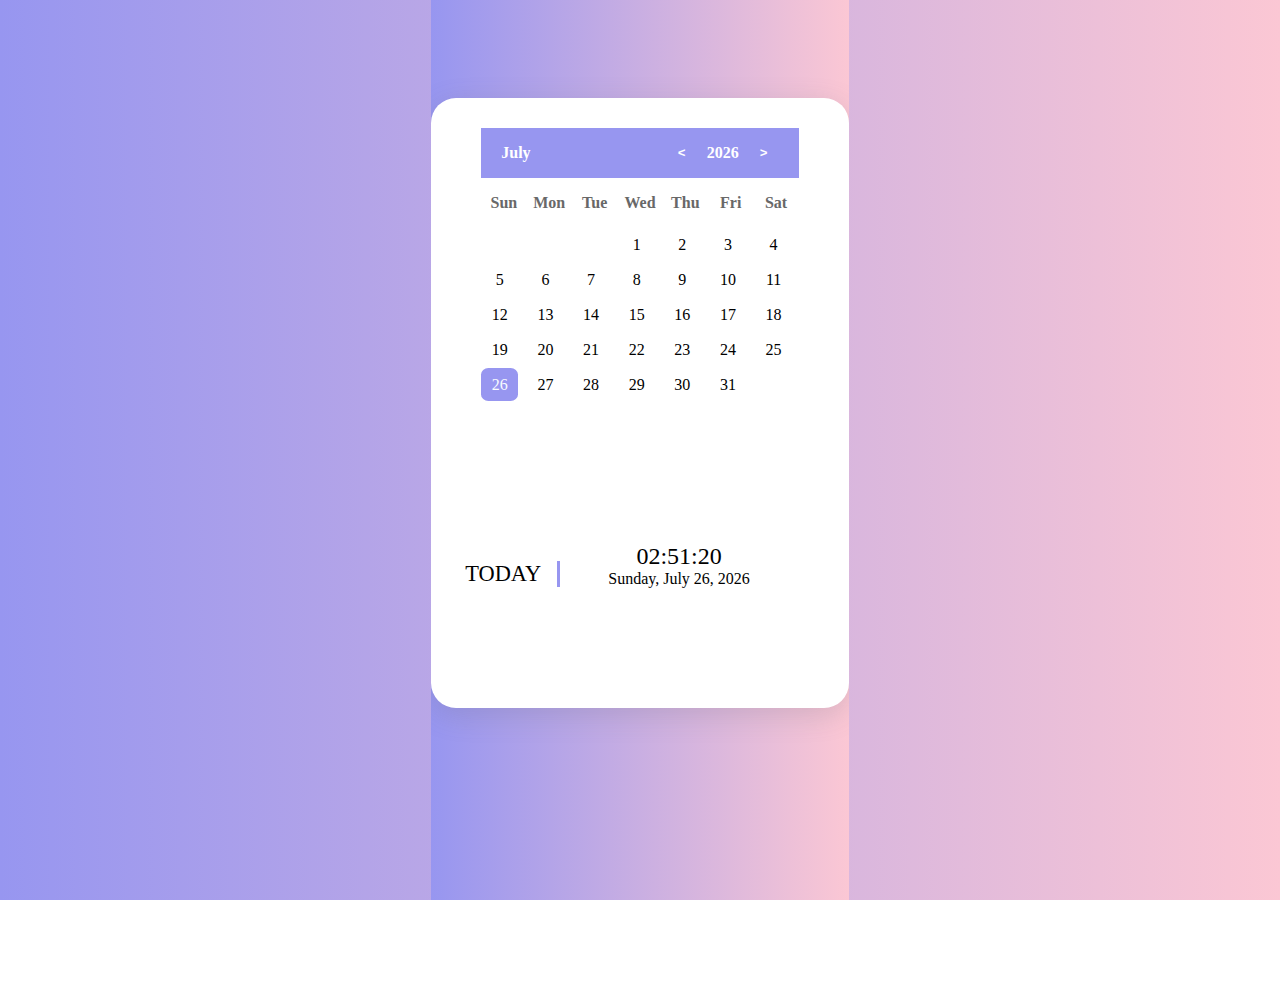
<file: calendar/index.html>
<html lang="en">
  <head>
    <meta charset="UTF-8" />
    <meta http-equiv="X-UA-Compatible" content="IE=edge" />
    <meta name="viewport" content="width=device-width, initial-scale=1.0" />
    <title>CALENDAR</title>
    <link rel="stylesheet" href="style.css">
    <script src="script.js" defer></script>
  </head>
  <body>
    <div class="contianer">
      <div class="calendar">
        <div class="calendar-header">
          <span class="month-picker" id="month-picker"> May </span>
          <div class="year-picker" id="year-picker">
            <span class="year-change" id="pre-year">
              <pre><</pre>
            </span>
            <span id="year">2020 </span>
            <span class="year-change" id="next-year">
              <pre>></pre>
            </span>
          </div>
        </div>
 
        <div class="calendar-body">
          <div class="calendar-week-days">
            <div>Sun</div>
            <div>Mon</div>
            <div>Tue</div>
            <div>Wed</div>
            <div>Thu</div>
            <div>Fri</div>
            <div>Sat</div>
          </div>
          <div class="calendar-days">
          </div>
        </div>
        <div class="calendar-footer">
        </div>
        <div class="date-time-formate">
          <div class="day-text-formate">TODAY</div>
          <div class="date-time-value">
            <div class="time-formate">02:51:20</div>
            <div class="date-formate">23 - july - 2022</div>
          </div>
        </div>
        <div class="month-list"></div>
      </div>
    </div>
  </body>
</html>
</file>
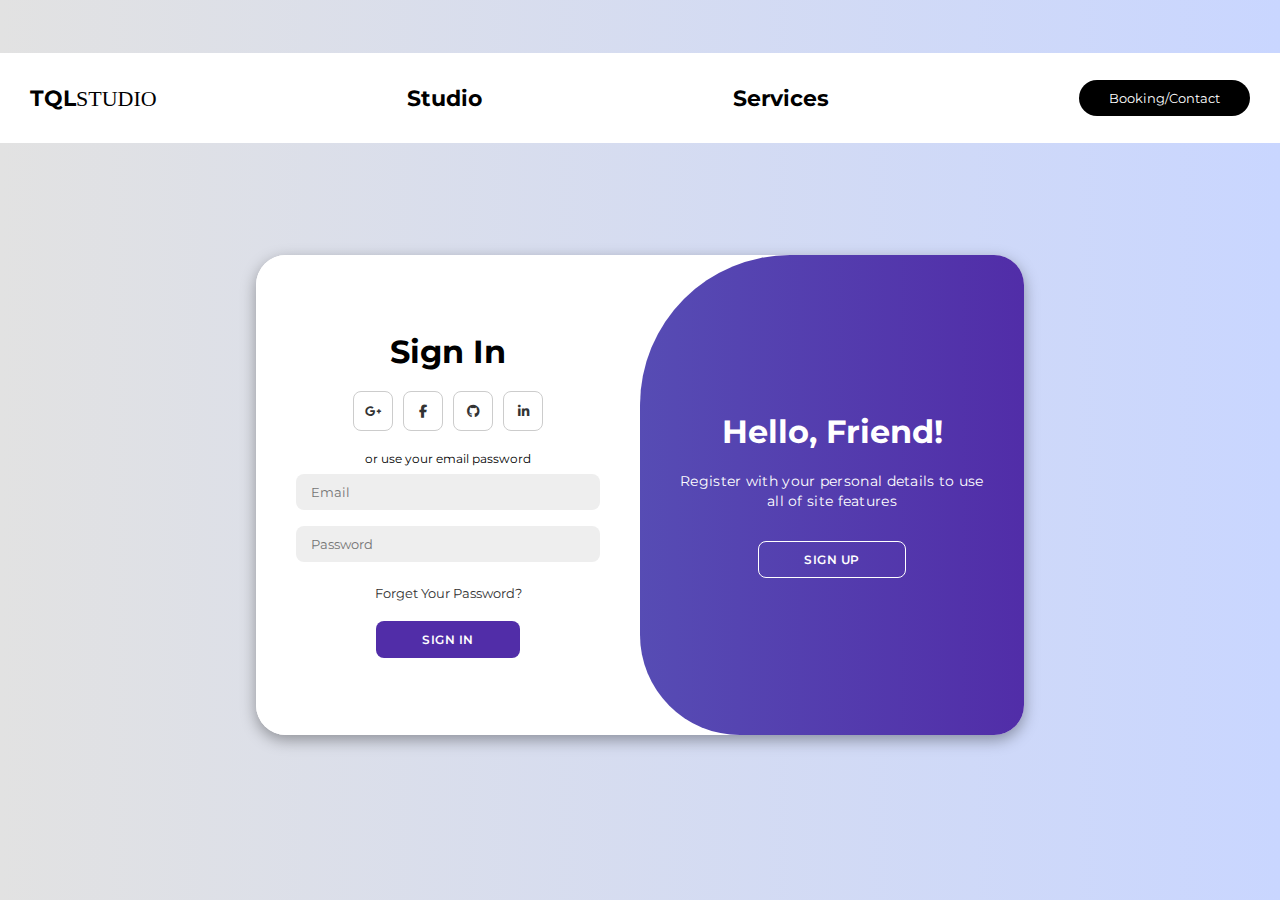
<file: login/index.html>
<!DOCTYPE html>
<html lang="en">

<head>
    <meta charset="UTF-8">
    <meta name="viewport" content="width=device-width, initial-scale=1.0">
    <link rel="stylesheet" href="https://cdnjs.cloudflare.com/ajax/libs/font-awesome/6.4.2/css/all.min.css">
    <link rel="stylesheet" href="style.css">
    <title>Modern Login Page | AsmrProg</title>
</head>

<body>
    <div id="nav">
    <h3><b>TQL</b>STUDIO</h3>
    <h3><a class='btn btn-portfolio'  href='portfolio.html'><b>Studio</b></h3></a>
    <h3><a class='btn btn-services'  href='services.html'><b>Services</b></h3></a>
    <button><a class='btn btn-contact'  href='contact.html'>Booking/Contact</button></a>
</div>
    <div class="container" id="container">
        <div class="form-container sign-up">
            <form>
                <h1>Create Account</h1>
                <div class="social-icons">
                    <a href="#" class="icon"><i class="fa-brands fa-google-plus-g"></i></a>
                    <a href="#" class="icon"><i class="fa-brands fa-facebook-f"></i></a>
                    <a href="#" class="icon"><i class="fa-brands fa-github"></i></a>
                    <a href="#" class="icon"><i class="fa-brands fa-linkedin-in"></i></a>
                </div>
                <span>or use your email for registeration</span>
                <input type="text" placeholder="Name">
                <input type="email" placeholder="Email">
                <input type="password" placeholder="Password">
                <button>Sign Up</button>
            </form>
        </div>
        <div class="form-container sign-in">
            <form>
                <h1>Sign In</h1>
                <div class="social-icons">
                    <a href="#" class="icon"><i class="fa-brands fa-google-plus-g"></i></a>
                    <a href="#" class="icon"><i class="fa-brands fa-facebook-f"></i></a>
                    <a href="#" class="icon"><i class="fa-brands fa-github"></i></a>
                    <a href="#" class="icon"><i class="fa-brands fa-linkedin-in"></i></a>
                </div>
                <span>or use your email password</span>
                <input type="email" placeholder="Email">
                <input type="password" placeholder="Password">
                <a href="#">Forget Your Password?</a>
                <button>Sign In</button>
            </form>
        </div>
        <div class="toggle-container">
            <div class="toggle">
                <div class="toggle-panel toggle-left">
                    <h1>Welcome Back!</h1>
                    <p>Enter your personal details to use all of site features</p>
                    <button class="hidden" id="login">Sign In</button>
                </div>
                <div class="toggle-panel toggle-right">
                    <h1>Hello, Friend!</h1>
                    <p>Register with your personal details to use all of site features</p>
                    <button class="hidden" id="register">Sign Up</button>
                </div>
            </div>
        </div>
    </div>

    <script src="script.js"></script>
</body>

</html>
</file>
<file: calendar/style.css>
:root {
    --dark-text: #f8fbff;
    --light-body: #f3f8fe;
    --light-main: #fdfdfd;
    --light-second: #c3c2c8;
    --light-hover: #f0f0f0;
    --light-text: #151426;
    --light-btn: #9796f0;
    --blue: #0000ff;
    --white: #fff;
    --shadow: rgba(100, 100, 111, 0.2) 0px 7px 29px 0px;
    --font-family: consolas;
  }
  * {
    padding: 0;
    margin: 0;
    box-sizing: border-box;
  }
  html,
  body {
    place-items: center;
    font-family: var(--font-family);
    background:linear-gradient(to right, #9796f0, #fbc7d4);
    overflow: hidden;
  }
  .contianer {
    width: max-content;
    height: max-content;
    position: relative;
    display: flex;
    padding: 2% 0px 0px 0px;
    justify-content: center;
    top: 10%;
    right: 0%;
    width: 100%;
    height: 100%;
  }
  .calendar {
    height: 610px;
    width: max-content;
    background-color: white;
    border-radius: 25px;
    overflow: hidden;
    padding: 30px 50px 0px 50px;
  }
  .calendar {
    box-shadow: var(--shadow);
  }
  .calendar-header {
    background: #9796f0;
    display: flex;
    justify-content: space-between;
    align-items: center;
    font-weight: 700;
    color: var(--white);
    padding: 10px;
  }
  .calendar-body {
    pad: 10px;
  }
  .calendar-week-days {
    display: grid;
    grid-template-columns: repeat(7, 1fr);
    font-weight: 600;
    cursor: pointer;
    color:rgb(104, 104, 104);
  }
  .calendar-week-days div:hover {
  color:black;
  transform: scale(1.2);
  transition: all .2s ease-in-out;
  }
  .calendar-week-days div {
    display: grid;
    place-items: center;
    color: var(--bg-second);
    height: 50px;
  }
  .calendar-days {
    display: grid;
    grid-template-columns: repeat(7, 1fr);
    gap: 2px;
    color: var(--color-txt);
  }
  .calendar-days div {
    width: 37px;
    height: 33px;
    display: flex;
    align-items: center;
    justify-content: center;
    padding: 5px;
    position: relative;
    cursor: pointer;
    animation: to-top 1s forwards;
  }
  .month-picker {
    padding: 5px 10px;
    border-radius: 10px;
    cursor: pointer;
  }
  .month-picker:hover {
    background-color: var(--color-hover);
  }
  .month-picker:hover {
    color: var(--color-txt);
  }
  .year-picker {
    display: flex;
    align-items: center;
  }
  .year-change {
    height: 30px;
    width: 30px;
    border-radius: 50%;
    display: grid;
    place-items: center;
    margin: 0px 10px;
    cursor: pointer;
  }
  .year-change:hover {
    background-color: var(--light-btn);
    transition:all .2s ease-in-out ;
    transform: scale(1.12);
  }
  .year-change:hover pre {
    color: var(--bg-body);
  }
  .calendar-footer {
    padding: 10px;
    display: flex;
    justify-content: flex-end;
    align-items: center;
  }
  #year:hover{
    cursor: pointer;
    transform: scale(1.2);
    transition: all 0.2 ease-in-out;
  }
  .calendar-days div span {
    position: absolute;
  }
   .calendar-days div:hover {
    transition: width 0.2s ease-in-out, height 0.2s ease-in-out;
    background-color: #fbc7d4;
    border-radius: 20%;
    color: var(--dark-text);
  }
  .calendar-days div.current-date {
    color: var(--dark-text);
    background-color: var(--light-btn);
    border-radius: 20%;
  }
  .month-list {
    position: relative;
    left: 0;
    top: -50px;
    background-color: #ebebeb;
    color: var(--light-text);
    display: grid;
    grid-template-columns: repeat(3, auto);
    gap: 5px;
    border-radius: 20px;
  }
  .month-list > div {
    display: grid;
    place-content: center;
    margin: 5px 10px;
    transition: all 0.2s ease-in-out;
  }
  .month-list > div > div {
    border-radius: 15px;
    padding: 10px;
    cursor: pointer;
  }
  .month-list > div > div:hover {
    background-color:var(--light-btn);
    color: var(--dark-text);
    transform: scale(0.9);
    transition: all 0.2s ease-in-out;
  }
  .month-list.show {
    visibility: visible;
    pointer-events: visible;
    transition: 0.6s ease-in-out;
    animation: to-left .71s forwards;
  }
  .month-list.hideonce{
    visibility: hidden;
  }
  .month-list.hide {
    animation: to-right 1s forwards;
    visibility: none;
    pointer-events: none;
  }
  .date-time-formate {
    width: max-content;
    height: max-content;
    font-family: Dubai Light, Century Gothic;
    position: relative;
    display: inline;
    top: 140px;
    justify-content: center;
  }
  .day-text-formate {
    font-family: Microsoft JhengHei UI;
    font-size: 1.4rem;
    padding-right: 5%;
    border-right: 3px solid #9796f0;
    position: absolute;
    left: -1rem;
  }
  .date-time-value {
    display: block;
    height: max-content;
    width: max-content;
    position: relative;
    left: 40%;
    top: -18px;
    text-align: center;
  }
  .time-formate {
    font-size: 1.5rem;
  }
  .time-formate.hideTime {
    animation: hidetime 1.5s forwards;
  }
  .day-text-formate.hidetime {
    animation: hidetime 1.5s forwards;
  }
  .date-formate.hideTime {
    animation: hidetime 1.5s forwards;
  }
  .day-text-formate.showtime{
    animation: showtime 1s forwards;
  }
  .time-formate.showtime {
    animation: showtime 1s forwards;
  }
  .date-formate.showtime {
    animation: showtime 1s forwards;
  }
  @keyframes to-top {
    0% {
      transform: translateY(0);
      opacity: 0;
    }
    100% {
      transform: translateY(100%);
      opacity: 1;
    }
  }
  @keyframes to-left {
    0% {
      transform: translatex(230%);
      opacity: 1;
    }
    100% {
      transform: translatex(0);
      opacity: 1;
    }
  }
  @keyframes to-right {
    10% {
      transform: translatex(0);
      opacity: 1;
    }
    100% {
      transform: translatex(-150%);
      opacity: 1;
    }
  }
  @keyframes showtime {
    0% {
      transform: translatex(250%);
      opacity: 1;
    }
    100% {
      transform: translatex(0%);
      opacity: 1;
    }
  }
  @keyframes hidetime {
    0% {
      transform: translatex(0%);
      opacity: 1;
    }
    100% {
      transform: translatex(-370%);
      opacity: 1;
    }
  }
  @media (max-width:375px) {
    .month-list>div{
  
      margin: 5px 0px;
    }
  }
</file>
<file: login/style.css>
@import url('https://fonts.googleapis.com/css2?family=Montserrat:wght@300;400;500;600;700&display=swap');

*{
    margin: 0;
    padding: 0;
    box-sizing: border-box;
    font-family: 'Montserrat', sans-serif;
}

body{
    background-color: #c9d6ff;
    background: linear-gradient(to right, #e2e2e2, #c9d6ff);
    display: flex;
    align-items: center;
    justify-content: center;
    flex-direction: column;
    height: 100vh;
}
#nav{
    background-color: white;
    display: flex;
    align-items: center;
    justify-content: space-between;
    height: 10%;
    width: 100%;
    position: relative;
    z-index: 99;
    padding: 0px 30px;
    top: -12.4%;
}
#nav>h3{
    text-decoration: none;
    font-family: poppins;
    font-weight: 400;
    font-size: 22px;
    color: black;
}
#nav>h3>a{
    text-decoration: none;
    color: black;
}
#nav>button{
    padding: 10px 30px;
    border-radius: 50px;
    background-color: #000;
    color: #fff;
    border: none;
}
#nav>button>a{
    text-decoration: none;
    color: #fff;

}
.container{
    background-color: #fff;
    border-radius: 30px;
    box-shadow: 0 5px 15px rgba(0, 0, 0, 0.35);
    position: relative;
    overflow: hidden;
    width: 768px;
    max-width: 100%;
    min-height: 480px;
}

.container p{
    font-size: 14px;
    line-height: 20px;
    letter-spacing: 0.3px;
    margin: 20px 0;
}

.container span{
    font-size: 12px;
}

.container a{
    color: #333;
    font-size: 13px;
    text-decoration: none;
    margin: 15px 0 10px;
}

.container button{
    background-color: #512da8;
    color: #fff;
    font-size: 12px;
    padding: 10px 45px;
    border: 1px solid transparent;
    border-radius: 8px;
    font-weight: 600;
    letter-spacing: 0.5px;
    text-transform: uppercase;
    margin-top: 10px;
    cursor: pointer;
}

.container button.hidden{
    background-color: transparent;
    border-color: #fff;
}

.container form{
    background-color: #fff;
    display: flex;
    align-items: center;
    justify-content: center;
    flex-direction: column;
    padding: 0 40px;
    height: 100%;
}

.container input{
    background-color: #eee;
    border: none;
    margin: 8px 0;
    padding: 10px 15px;
    font-size: 13px;
    border-radius: 8px;
    width: 100%;
    outline: none;
}

.form-container{
    position: absolute;
    top: 0;
    height: 100%;
    transition: all 0.6s ease-in-out;
}

.sign-in{
    left: 0;
    width: 50%;
    z-index: 2;
}

.container.active .sign-in{
    transform: translateX(100%);
}

.sign-up{
    left: 0;
    width: 50%;
    opacity: 0;
    z-index: 1;
}

.container.active .sign-up{
    transform: translateX(100%);
    opacity: 1;
    z-index: 5;
    animation: move 0.6s;
}

@keyframes move{
    0%, 49.99%{
        opacity: 0;
        z-index: 1;
    }
    50%, 100%{
        opacity: 1;
        z-index: 5;
    }
}

.social-icons{
    margin: 20px 0;
}

.social-icons a{
    border: 1px solid #ccc;
    border-radius: 20%;
    display: inline-flex;
    justify-content: center;
    align-items: center;
    margin: 0 3px;
    width: 40px;
    height: 40px;
}

.toggle-container{
    position: absolute;
    top: 0;
    left: 50%;
    width: 50%;
    height: 100%;
    overflow: hidden;
    transition: all 0.6s ease-in-out;
    border-radius: 150px 0 0 100px;
    z-index: 1000;
}

.container.active .toggle-container{
    transform: translateX(-100%);
    border-radius: 0 150px 100px 0;
}

.toggle{
    background-color: #512da8;
    height: 100%;
    background: linear-gradient(to right, #5c6bc0, #512da8);
    color: #fff;
    position: relative;
    left: -100%;
    height: 100%;
    width: 200%;
    transform: translateX(0);
    transition: all 0.6s ease-in-out;
}

.container.active .toggle{
    transform: translateX(50%);
}

.toggle-panel{
    position: absolute;
    width: 50%;
    height: 100%;
    display: flex;
    align-items: center;
    justify-content: center;
    flex-direction: column;
    padding: 0 30px;
    text-align: center;
    top: 0;
    transform: translateX(0);
    transition: all 0.6s ease-in-out;
}

.toggle-left{
    transform: translateX(-200%);
}

.container.active .toggle-left{
    transform: translateX(0);
}

.toggle-right{
    right: 0;
    transform: translateX(0);
}

.container.active .toggle-right{
    transform: translateX(200%);
}
</file>
